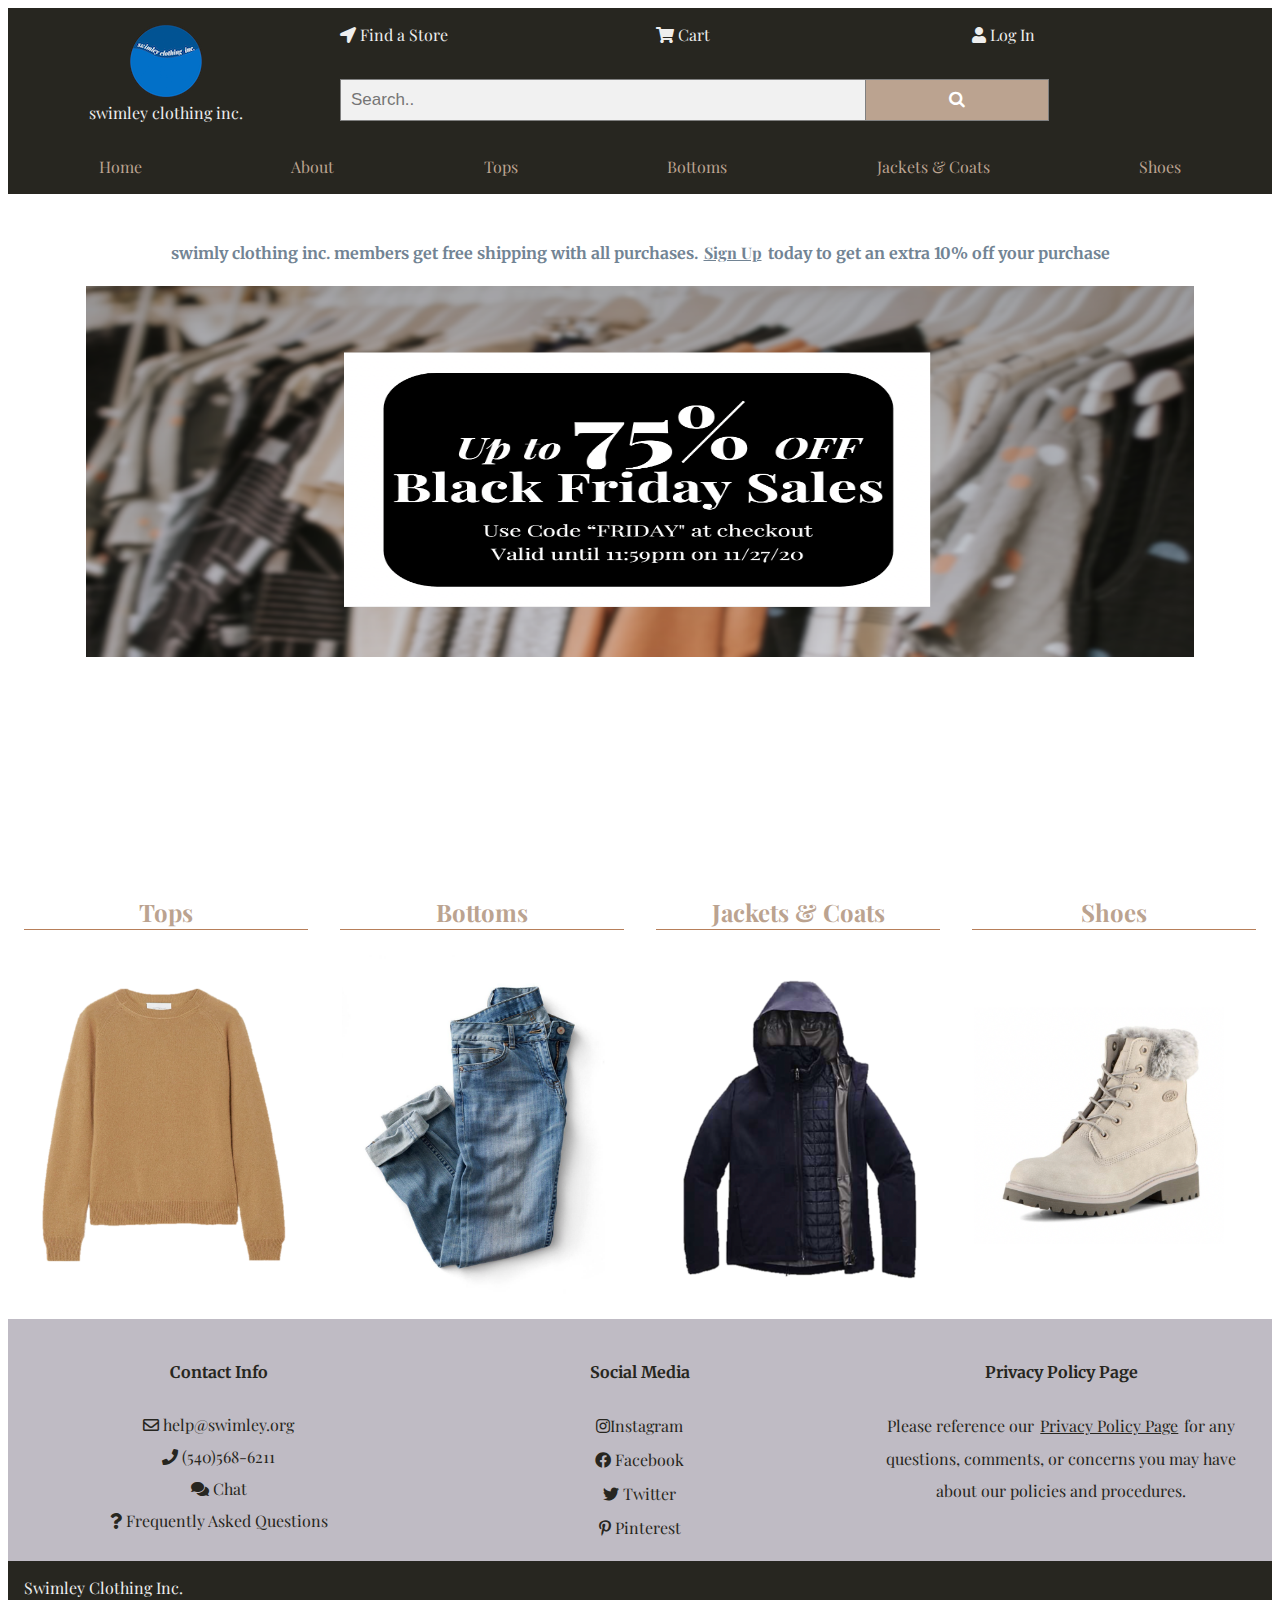
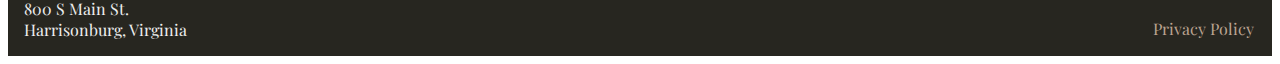
<file: index.html>
<!DOCTYPE html>
<html lang="en-US">
    <head>
        <title>Home Page</title>
        <meta charset="UTF-8">
        <meta name="viewport" content="width=device-width, initial-scale=1.0">
        <link rel="stylesheet" href="stylesheet.css">
        <link href="https://fonts.googleapis.com/css2?family=Merriweather:wght@400;700&family=Playfair+Display:wght@400;600&display=swap" rel="stylesheet">
        <link href="assets/CSS/all.css" rel="stylesheet">
        <link rel="stylesheet" href="https://cdnjs.cloudflare.com/ajax/libs/font-awesome/4.7.0/css/font-awesome.min.css">
        
        <style>
           .container > * {
                padding: 1em; 
            }
            
            .container {
                display:grid;
                grid-template-columns:repeat(12, 1fr);
                grid-auto-rows:minmax(10px, auto);
            }
            
             header {
                grid-column:1/13; 
            }
            
            .store {
                grid-column:1/13;
            }
            
            .cart  {
                grid-column:1/13; 
            }
            
            .login  {
                grid-column:1/13; 
            }
            
            .search  {
                grid-column:1/13; 
            }
            
            nav  {
                grid-column:1/13; 
            }
            
            .blank {
                grid-column: 1/13; 
                padding:.2em; 
                border:0; 
            }
            
            section  {
                grid-column:1/13; 
            }
            
            .tops  {
                grid-column:1/13; 
            }
            
            .bottoms  {
                grid-column:1/13; 
            }
            
            .coats {
                grid-column:1/13; 
            }
            
            .shoes {
                grid-column:1/13; 
            }
            
            .contact  {
                grid-column:1/13; 
            }
            
            .social  {
                grid-column:1/13;
            }
            
            .privacy  {
                grid-column:1/13;
            }

            .footer1  {
                grid-column:1/7; 
            }
            
            .footer2 {
                grid-column:7/13; 
            }
            
    @media only screen and (min-width:620px) {
        
         header {
                grid-column:1/5; ;
                grid-row:1/3;
            }
            
            .store {
                grid-column:5/9; 
                grid-row:1/2; 
            }
        
            .login  {
                grid-column:9/13; 
                grid-row:1/2; 
            }
            
            .search  {
                grid-column:5/10; 
                grid-row:2/3; 
            }
        
            .cart  {
                grid-column:10/13;
                grid-row:2/3; 
            }
            
            .tops  {
                grid-column:1/7; 
            }
            
            .bottoms  {
                grid-column:7/13; 
            }
        
            .coats {
                grid-column:1/7; 
            }
        
            .shoes {
                grid-column:7/13; 
            }
            
            .social  {
                grid-column:1/9; 
                grid-row:8/9; 
            }
            
            .privacy  {
                grid-column:1/9; 
                grid-row:9/10; 
            }
                    
            .contact  {
                grid-column:9/13;
                grid-row:8/10; 
            }
                
        }
            
     @media only screen and (min-width:900px) {
            header {
                grid-column:1/4;
                grid-row:1/3
            }
            
            .store {
                grid-column:4/7;
                grid-row:1/2
            }
            
            .cart  {
                grid-column:7/10;
                grid-row:1/2; 
            }
            
            .login  {
                grid-column:10/13; 
                grid-row:1/2
            }
            
            .search  {
                grid-column:4/13; 
                grid-row:2/3; 
            }
            
            .tops  {
                grid-column:1/4; 
            }
            
            .bottoms  {
                grid-column:4/7; 
            }
         
            .coats  {
                grid-column:7/10; 
            }
            
            .shoes  {
                grid-column:10/13; 
            }
         
            .contact  {
                grid-column:1/5; 
                grid-row:7/8; 
            }
            
            .social  {
                grid-column:5/9; 
                grid-row:7/8;
            }
            
            .privacy  {
                grid-column:9/13; 
                grid-row:7/8;
            }
        }
    </style>
    </head>
    <body>
        <div class="container"> 
            <header><a href="index.html"><img src="images/swimley-logo.png" alt="swimley clothing inc. blue circle logo"></a><br>
            swimley clothing inc. 
            </header>
            
            <div class="store"><i class="fas fa-location-arrow"></i> Find a Store</div>
            
            <div class="cart"><i class="fas fa-shopping-cart"></i> Cart</div>
            
            <div class="login"><i class="fas fa-user"></i> Log In</div>
            
            <div class="search">
            <form class="example" action="action_page.php">
            <input type="text" placeholder="Search.." name="search">
            <button type="submit"><i class="fa fa-search"></i></button></form>
            </div>
            
            <nav>
                <a href="index.html">Home</a>
                <a href="index.html">About</a>
                <a href="product1.html">Tops</a>
                <a href="index.html">Bottoms</a>
                <a href="index.html">Jackets & Coats</a>
                <a href="product2.html">Shoes</a>
            </nav>
            
            <div class="blank"></div>
            
            <section>
                <h4 style="color:#728494">swimly clothing inc. members get free shipping with all purchases. <a href="index.html" target="_blank" class="underline" style="color:#728494">Sign Up</a> today to get an extra 10% off your purchase</h4>
                <img src="images/graphic.png" alt="75% off for Black Friday with blurred clothing rack in the back" class="center" >
            </section>
            
            <div class="tops">
                <h3><a href="product1.html">Tops</a></h3>
                <a href="product1.html"><img src="images/home-tops.png" alt="Tan colored, long sleeve, plain sweater"></a>
            </div>
            
            <div class="bottoms">
                <h3><a href="index.html">Bottoms</a></h3>
                <a href="index.html"><img src="images/home-bottoms.png" alt="Pair of keans folded at the knee"></a>
            </div>
            
            <div class="coats">
                 <h3><a href="index.html">Jackets & Coats</a></h3>
                <a href="index.html"><img src="images/home-coat.png" alt="A two-layered navy winter coat with a hood"></a>
            </div>
            
            <div class="shoes">
                <h3><a href="product2.html">Shoes</a></h3>
                <a href="product2.html"><img src="images/home-shoe.png"  alt="One cream colored ankle boot with fur around the top"></a>
            </div>
            
            <div class="contact">
                <h4>Contact Info</h4>
                <i class="far fa-envelope"></i> help@swimley.org<br> 
                <i class="fas fa-phone"></i> (540)568-6211<br>
                <i class="fas fa-comments"></i> Chat<br>
                <i class="fas fa-question"></i> Frequently Asked Questions<br> 
            </div> 
            
            <div class="social">
                <h4>Social Media</h4>
                <a href="https://www.instagram.com/?hl=en" class="instagram" target="_blank" style="color: rgb(39,38,32)"><i class="fab fa-instagram"></i>Instagram</a><br>
                <a href="https://www.facebook.com/" class="facebook" target="_blank" style="color: rgb(39,38,32)"><i class="fab fa-facebook-f"></i> Facebook</a><br>
                <a href="https://twitter.com/?lang=en" class="twitter" target="_blank" style="color: rgb(39,38,32)"><i class="fab fa-twitter"></i> Twitter</a><br>
                <a href="https://www.pinterest.com/" class="pintrest" target="_blank" style="color: rgb(39,38,32)"><i class="fab fa-pinterest-p"></i> Pinterest</a><br>
            </div>
            
            <div class="privacy">
                <h4>Privacy Policy Page</h4>
                Please reference our <a href="policy.html" target="_blank" class="underline" style="color: rgb(39,38,32)">Privacy Policy Page</a> for any questions, comments, or concerns you may have about our policies and procedures.  
            </div>
            
            <div class="footer1">
                Swimley Clothing Inc.<br>
                800 S Main St.<br>
                Harrisonburg, Virginia
            </div>
            
            <div class="footer2"> 
                <a href="policy.html">Privacy Policy</a><br>
            </div>
        </div>
    </body>
</html>
</file>
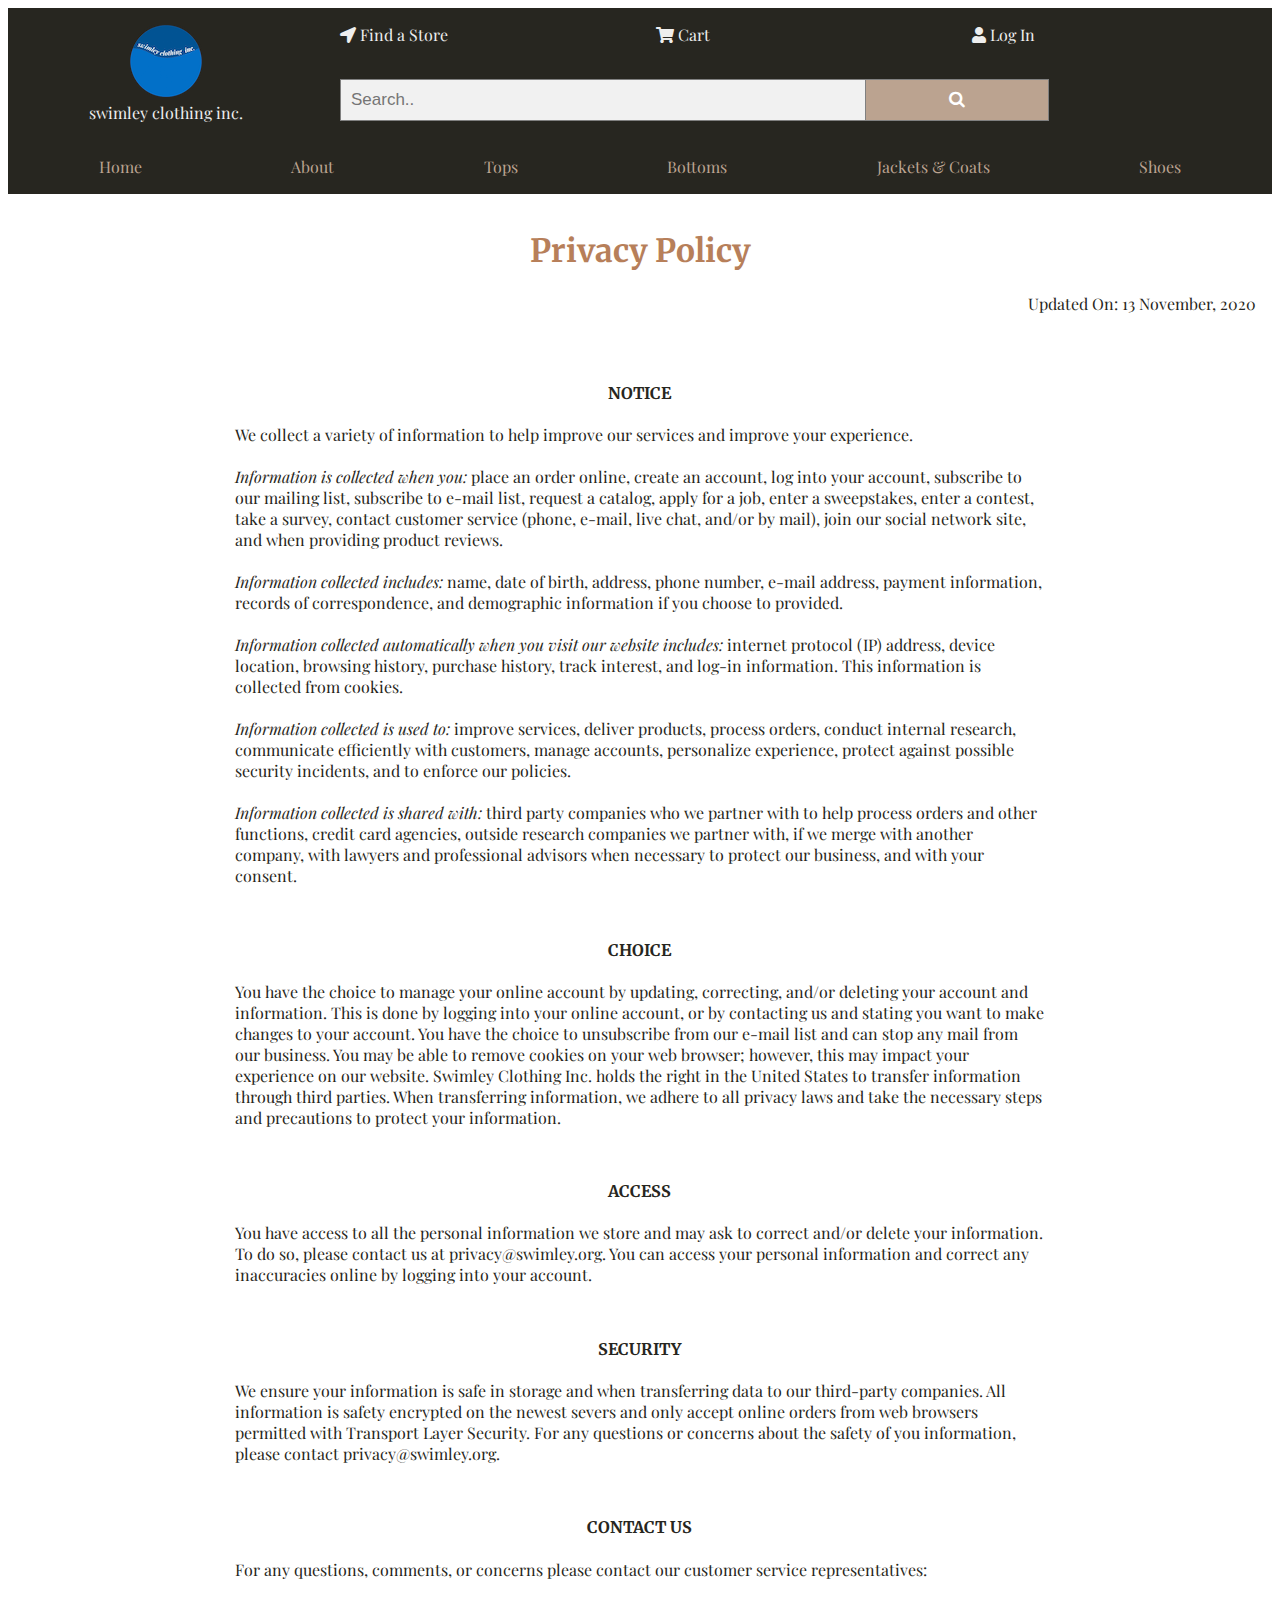
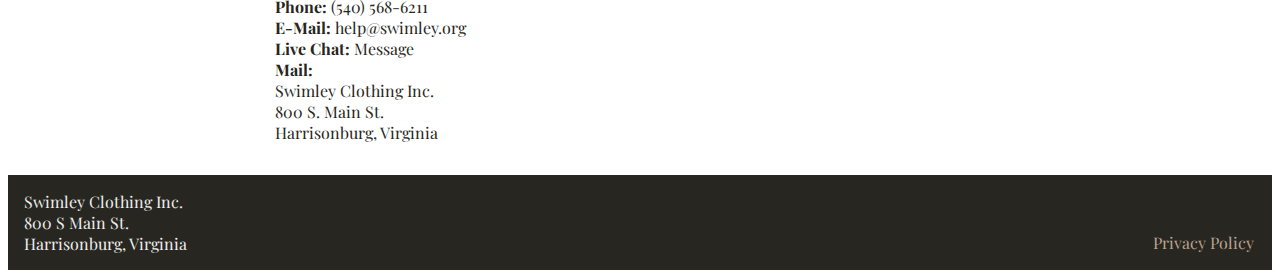
<file: policy.html>
<!DOCTYPE html>
<html lang="en-US">
     <head>
        <title>Privacy Policy</title>
        <meta charset="UTF-8">
        <meta name="viewport" content="width=device-width, initial-scale=1.0">
        <link rel="stylesheet" href="stylesheet.css">
        <link href="https://fonts.googleapis.com/css2?family=Merriweather:wght@400;700&family=Playfair+Display:wght@400;600&display=swap" rel="stylesheet">
        <link href="assets/CSS/all.css" rel="stylesheet">
        <link rel="stylesheet" href="https://cdnjs.cloudflare.com/ajax/libs/font-awesome/4.7.0/css/font-awesome.min.css">
        
        <style>
           .container > * {
                padding: 1em; 
            }
            
            .container {
                display:grid;
                grid-template-columns:repeat(12, 1fr);
                grid-auto-rows:minmax(10px, auto);
            }
            
             header {
                grid-column:1/13; 
            }
            
            .store {
                grid-column:1/13; 
            }
            
            .cart  {
                grid-column:1/13; 
            }
            
            .login  {
                grid-column:1/13; 
            }
            
            .search  {
                grid-column:1/13; 
            }
            
            nav  {
                grid-column:1/13; 
            }
            
             .title  {
                grid-column:1/13; 
            }
            
            .notice {
                grid-column:3/11; 
            }
            
            .choice {
                grid-column:3/11; 
            }
            
            .access {
                grid-column:3/11; 
            }
            
            .security {
                grid-column:3/11; 
            }
            
            .contactus {
                grid-column:3/11; 
            }
            .footer1  {
                grid-column:1/7; 
            }
            
            .footer2 {
                grid-column:7/13; 
            }
            
    @media only screen and (min-width:620px) {
        
         header {
                grid-column:1/5; ;
                grid-row:1/3;
            }
            
            .store {
                grid-column:5/9; 
                grid-row:1/2; 
            }
        
            .login  {
                grid-column:9/13; 
                grid-row:1/2; 
            }
            
            .search  {
                grid-column:5/10; 
                grid-row:2/3; 
            }
        
            .cart  {
                grid-column:10/13;
                grid-row:2/3; 
            }
        }
    @media only screen and (min-width:900px) {
            header {
                grid-column:1/4;
                grid-row:1/3
            }
            
            .store {
                grid-column:4/7;
                grid-row:1/2
            }
            
            .cart  {
                grid-column:7/10;
                grid-row:1/2; 
            }
            
            .login  {
                grid-column:10/13; 
                grid-row:1/2
            }
            
            .search  {
                grid-column:4/13; 
                grid-row:2/3; 
            }
        }
            
        </style>
    </head>
    <body>
        <div class="container"> 
            <header><a href="index.html"><img src="images/swimley-logo.png" alt="swimley clothing inc. blue circle logo"></a><br>
            swimley clothing inc. 
            </header>
            
            <div class="store"><i class="fas fa-location-arrow"></i> Find a Store</div>
            
            <div class="cart"><i class="fas fa-shopping-cart"></i> Cart</div>
            
            <div class="login"><i class="fas fa-user"></i> Log In</div>
            
            <div class="search">
                <form class="example" action="action_page.php">
                <input type="text" placeholder="Search.." name="search">
                <button type="submit"><i class="fa fa-search"></i></button></form>
            </div>
            
            <nav>
                <a href="index.html">Home</a>
                <a href="index.html">About</a>
                <a href="product1.html">Tops</a>
                <a href="index.html">Bottoms</a>
                <a href="index.html">Jackets & Coats</a>
                <a href="product2.html">Shoes</a>
            </nav>
            
            <div class="title">
                <h1>Privacy Policy</h1>
                <p>Updated On: 13 November, 2020</p>
            </div>
            
            <div class="notice">
                <h4>NOTICE</h4>
                We collect a variety of information to help improve our services and improve your experience.<br>
                <br>
                <em>Information is collected when you:</em> place an order online, create an account, log into your account, subscribe to our mailing list, subscribe to e-mail list, request a catalog, apply for a job, enter a sweepstakes, enter a contest, take a survey, contact customer service (phone, e-mail, live chat, and/or by mail), join our social network site, and when providing product reviews.<br>
                <br>
                <em>Information collected includes:</em> name, date of birth, address, phone number, e-mail address, payment information, records of correspondence, and demographic information if you choose to provided.<br>  
                <br>
                <em>Information collected automatically when you visit our website includes:</em> internet protocol (IP) address, device location, browsing history, purchase history, track interest, and log-in information.  This information is collected from cookies.<br>    
                <br>
                <em>Information collected is used to:</em> improve services, deliver products, process orders, conduct internal research, communicate efficiently with customers, manage accounts, personalize experience, protect against possible security incidents, and to enforce our policies.<br> 
                <br>
                <em>Information collected is shared with:</em> third party companies who we partner with to help process orders and other functions, credit card agencies, outside research companies we partner with, if we merge with another company, with lawyers and professional advisors when necessary to protect our business, and with your consent. 
            </div>
            
            <div class="choice">
                <h4>CHOICE</h4>
                You have the choice to manage your online account by updating, correcting, and/or deleting your account and information.  This is done by logging into your online account, or by contacting us and stating you want to make changes to your account.  You have the choice to unsubscribe from our e-mail list and can stop any mail from our business.  You may be able to remove cookies on your web browser; however, this may impact your experience on our website. 

                Swimley Clothing Inc. holds the right in the United States to transfer information through third parties.  When transferring information, we adhere to all privacy laws and take the necessary steps and precautions to protect your information.  
            </div>
            
            <div class="access">
                <h4>ACCESS</h4>
                You have access to all the personal information we store and may ask to correct and/or delete your information.  To do so, please contact us at privacy@swimley.org.  You can access your personal information and correct any inaccuracies online by logging into your account.   
            </div>
            
            <div class="security">
                <h4>SECURITY</h4>
                We ensure your information is safe in storage and when transferring data to our third-party companies.  All information is safety encrypted on the newest severs and only accept online orders from web browsers permitted with Transport Layer Security.  For any questions or concerns about the safety of you information, please contact privacy@swimley.org.   
            </div>
            
            <div class="contactus">
                <h4>CONTACT US</h4>
                For any questions, comments, or concerns please contact our customer service representatives:
                <ul style="list-style-type:none;">
                    <li><b>Phone:</b> (540) 568-6211</li>
                    <li><b>E-Mail:</b> help@swimley.org</li>
                    <li><b>Live Chat:</b> Message</li> 
                    <li><b>Mail:</b><br>
                        Swimley Clothing Inc.<br>
	                   800 S. Main St.<br> 
                        Harrisonburg, Virginia</li>
                </ul>
            </div>
            
            <div class="footer1">
                Swimley Clothing Inc.<br>
                800 S Main St.<br>
                Harrisonburg, Virginia<br>
            </div>
            
            <div class="footer2"> 
                <a href="policy.html">Privacy Policy</a><br>
            </div>
        </div>
    </body>
</html>
</file>
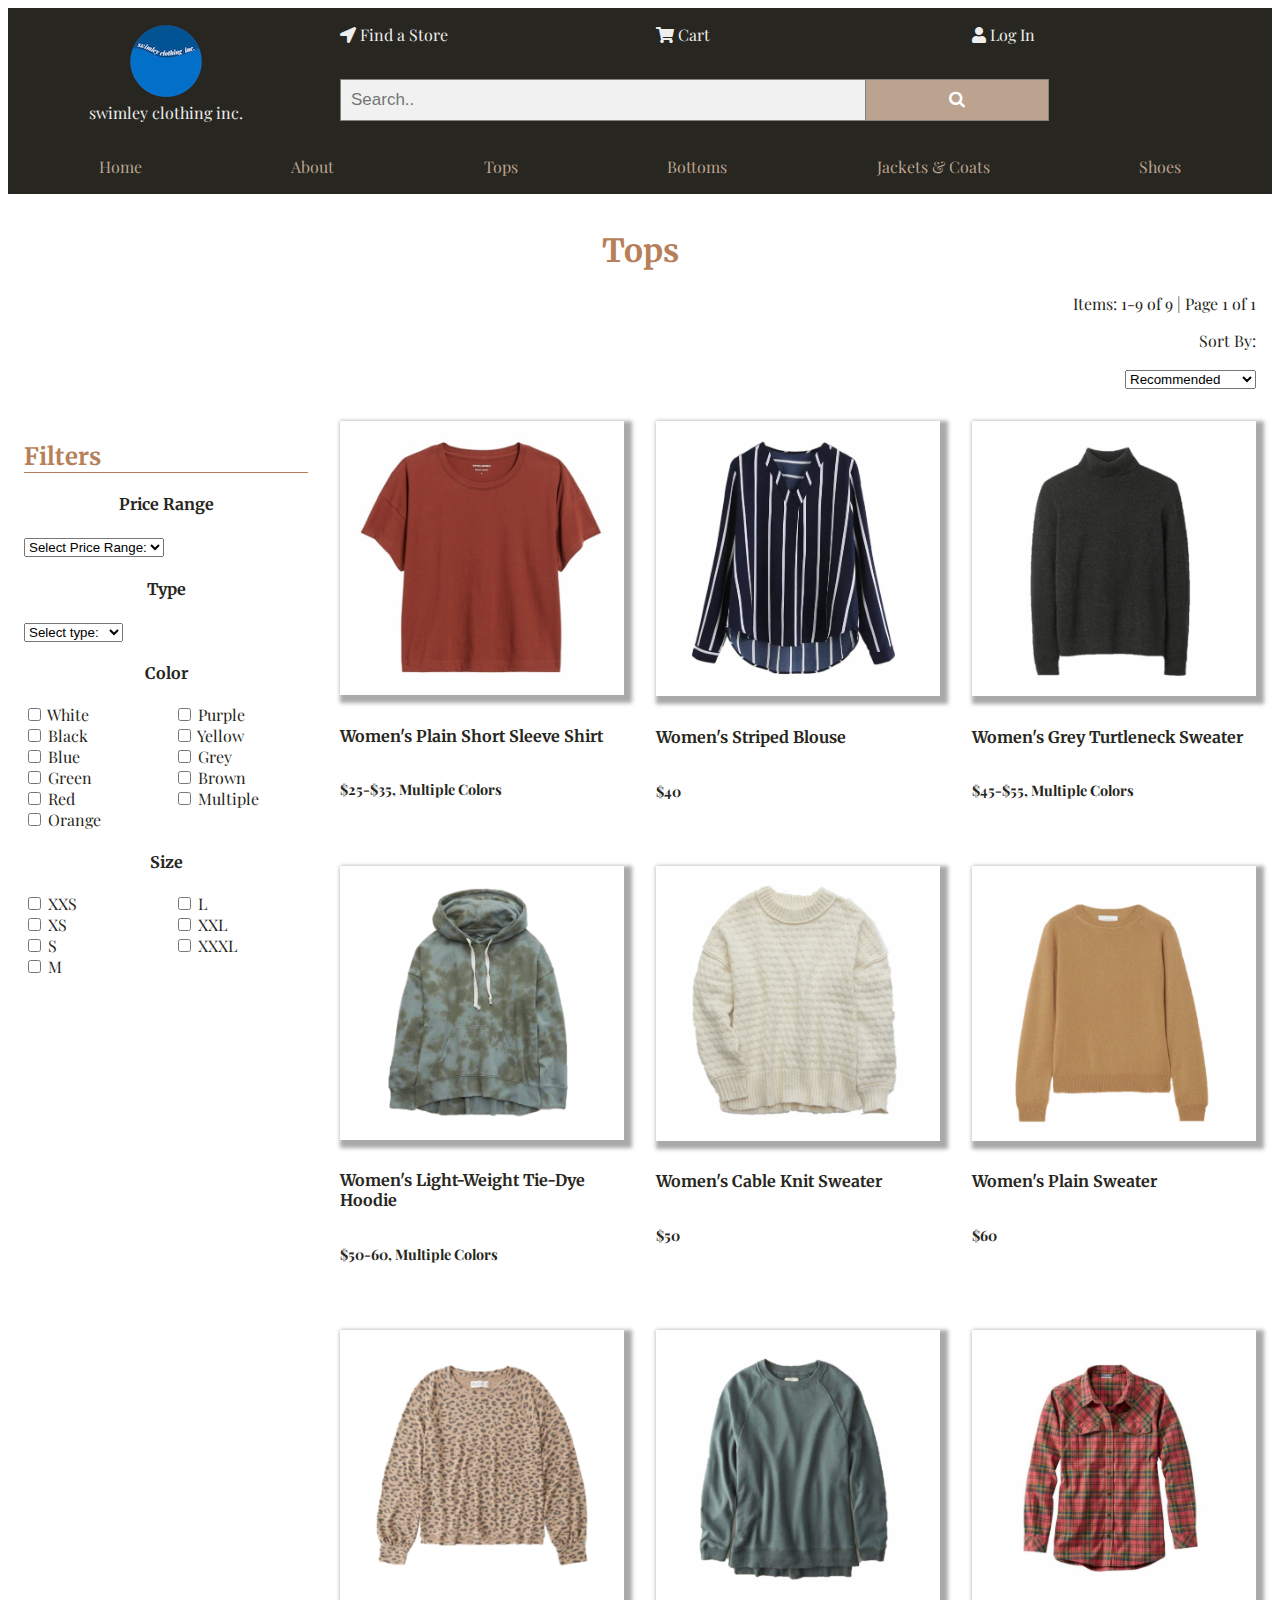
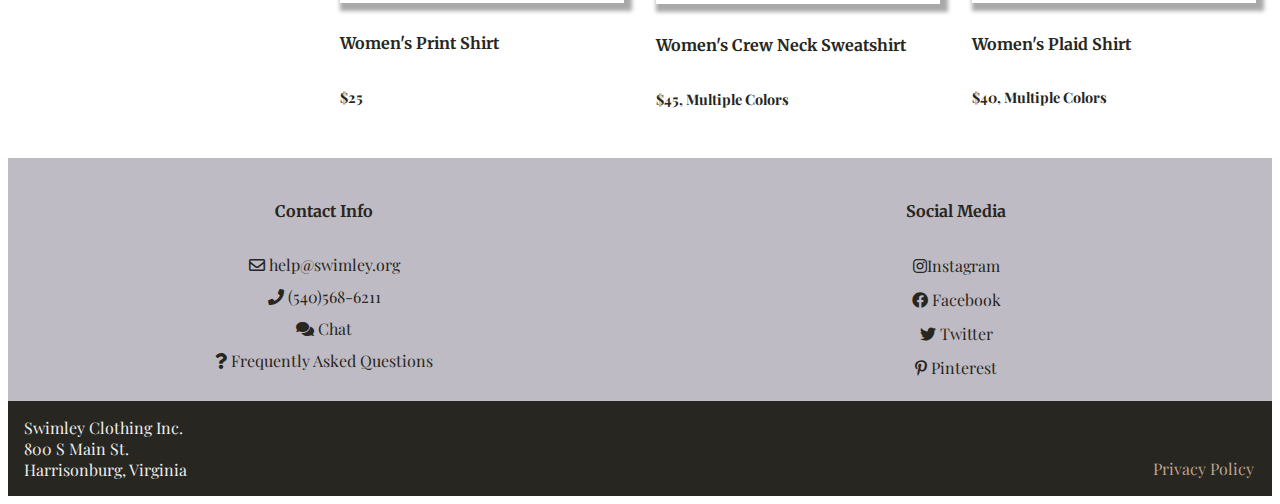
<file: product1.html>
<!DOCTYPE html>
<html lang="en-US">
    <head>
        <title>Tops</title>
        <meta charset="UTF-8">
        <meta name="viewport" content="width=device-width, initial-scale=1.0">
        <link rel="stylesheet" href="stylesheet.css">
        <link href="https://fonts.googleapis.com/css2?family=Merriweather:wght@400;700&family=Playfair+Display:wght@400;600&display=swap" rel="stylesheet">
        <link href="assets/CSS/all.css" rel="stylesheet">
        <link rel="stylesheet" href="https://cdnjs.cloudflare.com/ajax/libs/font-awesome/4.7.0/css/font-awesome.min.css">
        
        <style>
           .container > * {
                padding: 1em; 
            } 
            
            .container {
                display:grid;
                grid-template-columns:repeat(12, 1fr);
                grid-auto-rows:minmax(10px, auto);
            }
            
             header {
                grid-column:1/13; 
            }
            
            .store {
                grid-column:1/13; 
            }
            
            .cart  {
                grid-column:1/13; 
            }
            
            .login  {
                grid-column:1/13; 
            }
            
            .search  {
                grid-column:1/13; 
            }
            
            nav  {
                grid-column:1/13; 
            }
            
            .title  {
                grid-column:1/13; 
            }
                        
            aside  {
                grid-column:1/13; 
            }
            
            .product1  {
                grid-column:1/13; 
            }
                        
            .product2  {
                grid-column:1/13; 
            }
                        
            .product3  {
                grid-column:1/13; 
            }
                  
            .product4  {
                grid-column:1/13; 
            }
                       
            .product5  {
                grid-column:1/13; 
            }
                        
            .product6  {
                grid-column:1/13; 
            }
            
            .product7  {
                grid-column:1/13; 
            }
            
            .product8  {
                grid-column:1/13; 
            }
            
            .product9  {
                grid-column:1/13; 
            }
            
            .contact  {
                grid-column:1/13; 
            }
            
            .social  {
                grid-column:1/13; 
            }

            .footer1  {
                grid-column:1/7; 
            }
            
            .footer2 {
                grid-column:7/13; 
            }
            
    @media only screen and (min-width:620px) {
        
         header {
                grid-column:1/5;
                grid-row:1/3;
            }
            
            .store {
                grid-column:5/9; 
                grid-row:1/2; 
            }
        
            .login  {
                grid-column:9/13; 
                grid-row:1/2; 
            }
            
            .search  {
                grid-column:5/10; 
                grid-row:2/3; 
            }
        
            .cart  {
                grid-column:10/13;
                grid-row:2/3; 
            }
            
            aside  {
                grid-column:1/3; 
                grid-row:5/8; 
            }
            
            .product1  {
                grid-column:3/8;
                grid-row:5/6; 
            }
                        
            .product2  {
                grid-column:8/13;
                grid-row:5/6; 
            }
                        
            .product3  {
                grid-column:3/8;
                grid-row:6/7; 
            }
                  
            .product4  {
                grid-column:8/13;
                grid-row:6/7; 
            }
                       
            .product5  {
                grid-column:3/8;
                grid-row:7/8; 
            }
                        
            .product6  {
                grid-column:8/13; 
                grid-row:7/8; 
            }
        
            .product7  {
                grid-column:3/8; 
                grid-row:8/9; 
            }
        
            .product8  {
                grid-column:8/13; 
                grid-row:8/9; 
            }
        
            .product9 {
                grid-column:3/8; 
                grid-row:9/10; 
            }
        
            .contact  {
                grid-column:1/7; 
            }
            
            .social  {
                grid-column:7/13; 
            }       
        }
            
     @media only screen and (min-width:900px) {
            header {
                grid-column:1/4;
                grid-row:1/3;
            }
            
            .store {
                grid-column:4/7; 
                grid-row:1/3; 
            }
        
            .login  {
                grid-column:10/13; 
                grid-row:1/2; 
            }
                
            .cart  {
                grid-column:7/10;
                grid-row:1/2; 
            }
            
            .search  {
                grid-column:4/13; 
                grid-row:2/3; 
            }
            
            aside  {
                grid-column:1/4; 
                grid-row:5/7; 
            }
            
            .product1  {
                grid-column:4/7;
                grid-row:5/6; 
            }
                        
            .product2  {
                grid-column:7/10;
                grid-row:5/6; 
            }
                        
            .product3  {
                grid-column:10/13;
                grid-row:5/6; 
            }
                  
            .product4  {
                grid-column:4/7;
                grid-row:6/7; 
            }
                       
            .product5  {
                grid-column:7/10;
                grid-row:6/7; 
            }
                        
            .product6  {
                grid-column:10/13; 
                grid-row:6/7; 
            }
         
            .product7  {
                grid-column:4/7; 
                grid-row:7/8; 
            }
         
            .product8  {
                grid-column:7/10; 
                grid-row:7/8; 
            }
         
            .product9  {
                grid-column:10/13; 
                grid-row:7/8; 
            }
            
            .contact  {
                grid-column:1/7; 
            }
            
            .social  {
                grid-column:7/13; 
            } 
        }
        </style>
    </head>
    <body>
        <div class="container"> 
             <header><a href="index.html"><img src="images/swimley-logo.png" alt="swimley clothing inc. blue circle logo"></a><br>
            swimley clothing inc. 
            </header>
            
            <div class="store"><i class="fas fa-location-arrow"></i> Find a Store</div>
            
            <div class="cart"><i class="fas fa-shopping-cart"></i> Cart</div>
            
            <div class="login"><i class="fas fa-user"></i> Log In</div>
            
            <div class="search">
                <form class="example" action="action_page.php">
                <input type="text" placeholder="Search.." name="search">
                <button type="submit"><i class="fa fa-search"></i></button></form>
            </div>
            
            <nav>
                <a href="index.html">Home</a>
                <a href="index.html">About</a>
                <a href="product1.html">Tops</a>
                <a href="index.html">Bottoms</a>
                <a href="index.html">Jackets & Coats</a>
                <a href="product2.html">Shoes</a>
            </nav>
            
            <div class="title">
                <h1>Tops</h1>
                <p>Items: 1-9 of 9 | Page 1 of 1</p>
                <p>Sort By:</p> 
                <div class="custom-select1">
                      <select>
                        <option value="0">Recommended</option>
                        <option value="1">Price: Low to High</option>
                        <option value="2">Price: High to Low</option>
                        <option value="3">Newest</option>
                        <option value="4">Oldest</option>
                        <option value="5">Bestselling</option>
                      </select>
                </div>
            </div>
            
            <aside>
                <h2>Filters</h2>
                <h4>Price Range</h4>
                    <div class="custom-select" style="width:200px;">
                      <select>
                        <option value="0">Select Price Range:</option>
                        <option value="1">$0-$25</option>
                        <option value="2">$0-$50</option>
                        <option value="3">$0-$75</option>
                        <option value="4">$0-$100</option>
                        <option value="5">$100+</option>
                      </select>
                    </div>
                
                <h4>Type</h4>
                    <div class="custom-select" style="width:200px;">
                      <select>
                        <option value="0">Select type:</option>
                        <option value="1">Short Sleeve</option>
                        <option value="2">Long Sleeve</option>
                        <option value="3">Blouse</option>
                        <option value="4">Sweater</option>
                        <option value="5">Sweatshirt</option>
                        <option value="6">Tank Top</option>
                        <option value="7">Sleeveless</option>
                      </select>
                    </div>
                
                <h4>Color</h4>
                <div class="checkbox">
                    <div>
                        <input type="checkbox" id="white" name="white">
                        <label for="white">White</label>
                    </div>
                
                    <div>
                        <input type="checkbox" id="black" name="black">
                        <label for="black">Black</label>
                    </div>
                
                    <div>
                        <input type="checkbox" id="blue" name="blue">
                        <label for="blue">Blue</label>
                    </div>
                
                    <div>
                        <input type="checkbox" id="green" name="green">
                        <label for="green">Green</label>
                    </div>
                        
                    <div>
                        <input type="checkbox" id="red" name="red">
                        <label for="red">Red</label>
                    </div>
                
                    <div>
                        <input type="checkbox" id="orange" name="orange">
                        <label for="orange">Orange</label>
                    </div>
                
                    <div>
                        <input type="checkbox" id="purple" name="purple">
                        <label for="purple">Purple</label>
                    </div>
                    
                    <div>
                        <input type="checkbox" id="yellow" name="yellow">
                        <label for="yellow">Yellow</label>
                    </div>
                
                    <div>
                        <input type="checkbox" id="grey" name="grey">
                        <label for="grey">Grey</label>
                    </div>
                
                    <div>
                        <input type="checkbox" id="brown" name="brown">
                        <label for="brown">Brown</label>
                    </div>
                
                    <div>
                        <input type="checkbox" id="multiple" name="multiple">
                        <label for="multiple">Multiple</label>
                    </div>
                    </div>
                
                <h4>Size</h4>
                <div class="checkbox">
                    <div>
                        <input type="checkbox" id="XXS" name="XXS">
                        <label for="XXS">XXS</label>
                    </div>
                
                    <div>
                        <input type="checkbox" id="XS" name="XS">
                        <label for="XS">XS</label>
                    </div>
                
                    <div>
                        <input type="checkbox" id="S" name="S">
                        <label for="S">S</label>
                    </div>
                
                    <div>
                        <input type="checkbox" id="M" name="M">
                        <label for="M">M</label>
                    </div>
                        
                    <div>
                        <input type="checkbox" id="L" name="L">
                        <label for="L">L</label>
                    </div>
                
                    <div>
                        <input type="checkbox" id="XXL" name="XXL">
                        <label for="XXL">XXL</label>
                    </div>
                
                    <div>
                        <input type="checkbox" id="XXXL" name="XXXL">
                        <label for="XXXL">XXXL</label>
                    </div>
                </div>
            </aside>
            
            <div class="product1">
                <img src="images/top-one.png" alt="Maroon Short Sleeve Shirt" class="box-shadow">
                <h5>Women's Plain Short Sleeve Shirt</h5>
                <h6>$25-$35, Multiple Colors</h6>
            </div>
            
            <div class="product2">
                <img src="images/top-two.png" alt="Blue and White vertical striped long sleeve blouse" class="box-shadow">
                <h5>Women's Striped Blouse</h5>
                <h6>$40</h6>
            </div>
            
            <div class="product3">
                <img src="images/top-three.png" alt="Grey, long-sleeve, turtle-neck sweater" class="box-shadow">
                <h5>Women's Grey Turtleneck Sweater</h5>
                <h6>$45-$55, Multiple Colors</h6>
            </div>
            
            <div class="product4">
                <img src="images/top-four.png" alt="Tie-Dye Hoodie" class="box-shadow">
                <h5>Women's Light-Weight Tie-Dye Hoodie</h5>
                <h6>$50-60, Multiple Colors</h6>
            </div>
            
            <div class="product5">
                <img src="images/top-five.png" alt="White Cable-knit sweater" class="box-shadow">
                <h5>Women's Cable Knit Sweater</h5>
                <h6>$50</h6>
            </div>
            
            <div class="product6"> 
                <img src="images/top-six.png" alt="Tan long sleeve sweater" class="box-shadow">
                <h5>Women's Plain Sweater</h5>
                <h6>$60</h6>
            </div>
            
            <div class="product7"> 
                <img src="images/top-seven.png" alt="Long sleeve animal print black and tan shirt with ruffled cuffs" class="box-shadow">
                <h5>Women's Print Shirt</h5>
                <h6>$25</h6>
            </div>
            
             <div class="product8"> 
                <img src="images/top-eight.png" alt="Dark green crew sweatshirt" class="box-shadow">
                <h5>Women's Crew Neck Sweatshirt</h5>
                <h6>$45, Multiple Colors</h6>
            </div>
            
            <div class="product9"> 
                <img src="images/top-nine.png" alt="Red, green, and blue plaid button down shirt" class="box-shadow">
                <h5>Women's Plaid Shirt</h5>
                <h6>$40, Multiple Colors</h6>
            </div>
            
           <div class="contact">
                <h4>Contact Info</h4>
                <i class="far fa-envelope"></i> help@swimley.org<br> 
                <i class="fas fa-phone"></i> (540)568-6211<br>
                <i class="fas fa-comments"></i> Chat<br>
                <i class="fas fa-question"></i> Frequently Asked Questions<br> 
            </div> 
            
           <div class="social">
                <h4>Social Media</h4>
                <a href="https://www.instagram.com/?hl=en" class="instagram" target="_blank" style="color: rgb(39,38,32)"><i class="fab fa-instagram"></i>Instagram</a><br>
                <a href="https://www.facebook.com/" class="facebook" target="_blank" style="color: rgb(39,38,32)"><i class="fab fa-facebook-f"></i> Facebook</a><br>
                <a href="https://twitter.com/?lang=en" class="twitter" target="_blank" style="color: rgb(39,38,32)"><i class="fab fa-twitter"></i> Twitter</a><br>
                <a href="https://www.pinterest.com/" class="pintrest" target="_blank" style="color: rgb(39,38,32)"><i class="fab fa-pinterest-p"></i> Pinterest</a><br>
            </div>
            
            <div class="footer1">
                Swimley Clothing Inc.<br>
                800 S Main St.<br>
                Harrisonburg, Virginia<br>
            </div>
            
           <div class="footer2"> 
                <a href="policy.html">Privacy Policy</a><br>
            </div>
        </div>
    </body>
</html>
</file>
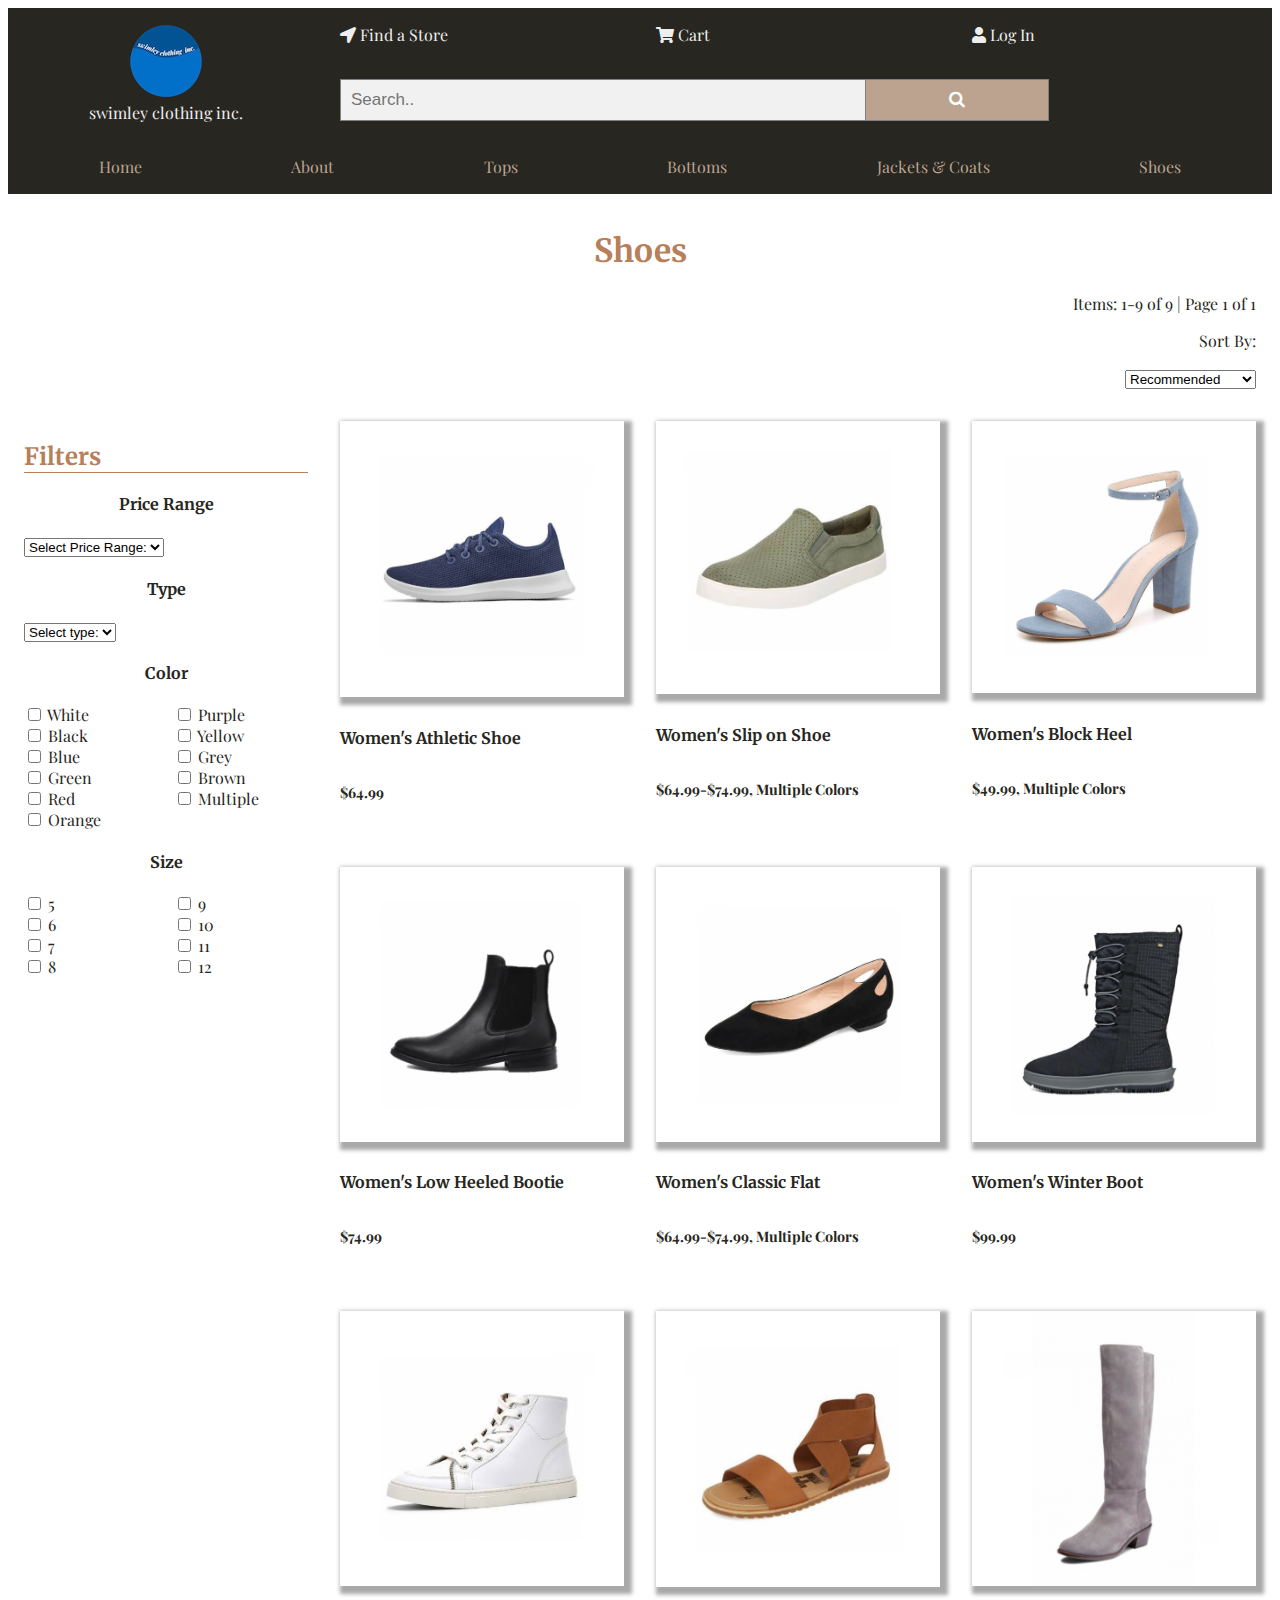
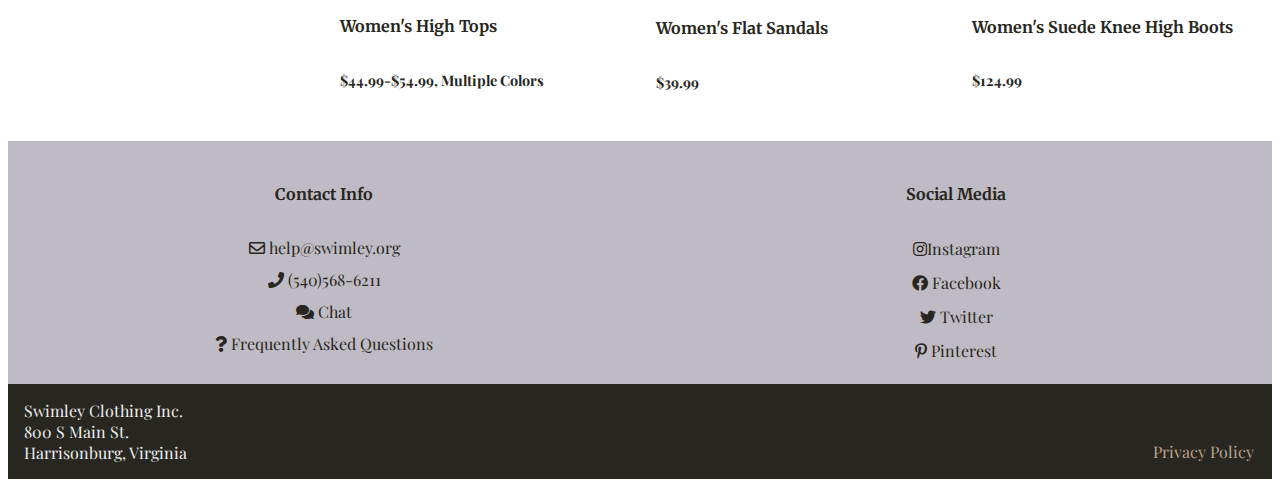
<file: product2.html>
<!DOCTYPE html>
<html lang="en-US">
    <head>
        <title>Shoes</title>
        <meta charset="UTF-8">
        <meta name="viewport" content="width=device-width, initial-scale=1.0">
        <link rel="stylesheet" href="stylesheet.css">
        <link href="https://fonts.googleapis.com/css2?family=Merriweather:wght@400;700&family=Playfair+Display:wght@400;600&display=swap" rel="stylesheet">
        <link href="assets/CSS/all.css" rel="stylesheet">
        <link rel="stylesheet" href="https://cdnjs.cloudflare.com/ajax/libs/font-awesome/4.7.0/css/font-awesome.min.css">
        
        <style>
           .container > * {
                padding: 1em; 
            }
            
            .container {
                display:grid;
                grid-template-columns:repeat(12, 1fr);
                grid-auto-rows:minmax(10px, auto);
            }
            
             header {
                grid-column:1/13; 
            }
            
            .store {
                grid-column:1/13; 
            }
            
            .cart  {
                grid-column:1/13; 
            }
            
            .login  {
                grid-column:1/13; 
            }
            
            .search  {
                grid-column:1/13; 
            }
            
            nav  {
                grid-column:1/13; 
            }
            
            .title  {
                grid-column:1/13; 
            }
                        
            aside  {
                grid-column:1/13; 
            }
            
            .product1  {
                grid-column:1/13; 
            }
                        
            .product2  {
                grid-column:1/13; 
            }
                        
            .product3  {
                grid-column:1/13; 
            }
                  
            .product4  {
                grid-column:1/13; 
            }
                       
            .product5  {
                grid-column:1/13; 
            }
                        
            .product6  {
                grid-column:1/13; 
            }
            
            .product7  {
                grid-column:1/13; 
            }
            
            .product8  {
                grid-column:1/13; 
            }
            
            .product9  {
                grid-column:1/13; 
            }
            
            .contact  {
                grid-column:1/13; 
            }
            
            .social  {
                grid-column:1/13; 
            }

            .footer1  {
                grid-column:1/7; 
            }
            
            .footer2 {
                grid-column:7/13; 
            }
            
    @media only screen and (min-width:620px) {
        
         header {
                grid-column:1/5;
                grid-row:1/3;
            }
            
            .store {
                grid-column:5/9; 
                grid-row:1/2; 
            }
        
            .login  {
                grid-column:9/13; 
                grid-row:1/2; 
            }
            
            .search  {
                grid-column:5/10; 
                grid-row:2/3; 
            }
        
            .cart  {
                grid-column:10/13;
                grid-row:2/3; 
            }

            aside  {
                grid-column:1/3; 
                grid-row:5/8; 
            }
            
            .product1  {
                grid-column:3/8;
                grid-row:5/6; 
            }
                        
            .product2  {
                grid-column:8/13;
                grid-row:5/6; 
            }
                        
            .product3  {
                grid-column:3/8;
                grid-row:6/7; 
            }
                  
            .product4  {
                grid-column:8/13;
                grid-row:6/7; 
            }
                       
            .product5  {
                grid-column:3/8;
                grid-row:7/8; 
            }
                        
            .product6  {
                grid-column:8/13; 
                grid-row:7/8; 
            }
        
            .product7  {
                grid-column:3/8; 
                grid-row:8/9; 
            }
        
            .product8  {
                grid-column:8/13; 
                grid-row:8/9; 
            }
        
            .product9 {
                grid-column:3/8; 
                grid-row:9/10; 
            }
            
            .contact  {
                grid-column:1/7; 
            }
            
            .social  {
                grid-column:7/13; 
            }       
        }
            
     @media only screen and (min-width:900px) {
            header {
                grid-column:1/4;
                grid-row:1/3;
            }
            
            .store {
                grid-column:4/7; 
                grid-row:1/3; 
            }
        
            .login  {
                grid-column:10/13; 
                grid-row:1/2; 
            }
                
            .cart  {
                grid-column:7/10;
                grid-row:1/2; 
            }
            
            .search  {
                grid-column:4/13; 
                grid-row:2/3; 
            }

            aside  {
                grid-column:1/4; 
                grid-row:5/7; 
            }
            
            .product1  {
                grid-column:4/7;
                grid-row:5/6; 
            }
                        
            .product2  {
                grid-column:7/10;
                grid-row:5/6; 
            }
                        
            .product3  {
                grid-column:10/13;
                grid-row:5/6; 
            }
                  
            .product4  {
                grid-column:4/7;
                grid-row:6/7; 
            }
                       
            .product5  {
                grid-column:7/10;
                grid-row:6/7; 
            }
                        
            .product6  {
                grid-column:10/13; 
                grid-row:6/7; 
            }
         
            .product7  {
                grid-column:4/7; 
                grid-row:7/8; 
            }
         
            .product8  {
                grid-column:7/10; 
                grid-row:7/8; 
            }
         
            .product9  {
                grid-column:10/13; 
                grid-row:7/8; 
            }
            
            .contact  {
                grid-column:1/7; 
            }
            
            .social  {
                grid-column:7/13; 
            } 
        }
        </style>
    </head>
    <body>
        <div class="container"> 
            <header><a href="index.html"><img src="images/swimley-logo.png" alt="swimley clothing inc. blue circle logo"></a><br>
            swimley clothing inc. 
            </header>
            
            <div class="store"><i class="fas fa-location-arrow"></i> Find a Store</div>
            
            <div class="cart"><i class="fas fa-shopping-cart"></i> Cart</div>
            
            <div class="login"><i class="fas fa-user"></i> Log In</div>
            
            <div class="search">
                <form class="example" action="action_page.php">
                <input type="text" placeholder="Search.." name="search">
                <button type="submit"><i class="fa fa-search"></i></button></form>
            </div>
            
            <nav>
                <a href="index.html">Home</a>
                <a href="index.html">About</a>
                <a href="product1.html">Tops</a>
                <a href="index.html">Bottoms</a>
                <a href="index.html">Jackets & Coats</a>
                <a href="product2.html">Shoes</a>
            </nav>
            
            <div class="title">
                <h1>Shoes</h1>
                <p>Items: 1-9 of 9 | Page 1 of 1</p>
                <p>Sort By:</p> 
                <div class="custom-select1">
                      <select>
                        <option value="0">Recommended</option>
                        <option value="1">Price: Low to High</option>
                        <option value="2">Price: High to Low</option>
                        <option value="3">Newest</option>
                        <option value="4">Oldest</option>
                        <option value="5">Bestselling</option>
                      </select>
                </div>
            </div>
            
            <aside>
                <h2>Filters</h2>
                <h4>Price Range</h4>
                    <div class="custom-select" style="width:200px;">
                      <select>
                        <option value="0">Select Price Range:</option>
                        <option value="1">$0-$25</option>
                        <option value="2">$0-$50</option>
                        <option value="3">$0-$75</option>
                        <option value="4">$0-$100</option>
                        <option value="5">$100+</option>
                      </select>
                    </div>
                
                <h4>Type</h4>
                    <div class="custom-select" style="width:200px;">
                      <select>
                        <option value="0">Select type:</option>
                        <option value="1">Athletic</option>
                        <option value="2">Boots</option>
                        <option value="3">Sandals</option>
                        <option value="4">Heels</option>
                        <option value="5">Flats</option>
                        <option value="6">Clogs</option>
                        <option value="7">Loafers</option>
                      </select>
                    </div>
                
                <h4>Color</h4>
                <div class="checkbox">
                    <div>
                        <input type="checkbox" id="white" name="white">
                        <label for="white">White</label>
                    </div>
                
                    <div>
                        <input type="checkbox" id="black" name="black">
                        <label for="black">Black</label>
                    </div>
                
                    <div>
                        <input type="checkbox" id="blue" name="blue">
                        <label for="blue">Blue</label>
                    </div>
                
                    <div>
                        <input type="checkbox" id="green" name="green">
                        <label for="green">Green</label>
                    </div>
                        
                    <div>
                        <input type="checkbox" id="red" name="red">
                        <label for="red">Red</label>
                    </div>
                
                    <div>
                        <input type="checkbox" id="orange" name="orange">
                        <label for="orange">Orange</label>
                    </div>
                
                    <div>
                        <input type="checkbox" id="purple" name="purple">
                        <label for="purple">Purple</label>
                    </div>
                    
                    <div>
                        <input type="checkbox" id="yellow" name="yellow">
                        <label for="yellow">Yellow</label>
                    </div>
                
                    <div>
                        <input type="checkbox" id="grey" name="grey">
                        <label for="grey">Grey</label>
                    </div>
                
                    <div>
                        <input type="checkbox" id="brown" name="brown">
                        <label for="brown">Brown</label>
                    </div>
                
                    <div>
                        <input type="checkbox" id="multiple" name="multiple">
                        <label for="multiple">Multiple</label>
                    </div>
                    </div>
                
                <h4>Size</h4>
                <div class="checkbox">
                    <div>
                        <input type="checkbox" id="5" name="5">
                        <label for="5">5</label>
                    </div>
                
                    <div>
                        <input type="checkbox" id="6" name="6">
                        <label for="6">6</label>
                    </div>
                
                    <div>
                        <input type="checkbox" id="7" name="7">
                        <label for="7">7</label>
                    </div>
                
                    <div>
                        <input type="checkbox" id="8" name="8">
                        <label for="8">8</label>
                    </div>
                        
                    <div>
                        <input type="checkbox" id="9" name="9">
                        <label for="9">9</label>
                    </div>
                
                    <div>
                        <input type="checkbox" id="10" name="10">
                        <label for="10">10</label>
                    </div>
                
                    <div>
                        <input type="checkbox" id="11" name="11">
                        <label for="11">11</label>
                    </div>
                    
                    
                    <div>
                        <input type="checkbox" id="12" name="12">
                        <label for="12">12</label>
                    </div>
                </div>
            </aside>
            
            <div class="product1">
                <img src="images/shoe-one.png" alt="Navy blue tennis shoe with white bottom" class="box-shadow">
                <h5>Women's Athletic Shoe</h5>
                <h6>$64.99</h6>
            </div>
            
            <div class="product2">
                <img src="images/shoe-two.png" alt="Army Green Slip on show with white bottom" class="box-shadow">
                <h5>Women's Slip on Shoe</h5>
                <h6>$64.99-$74.99, Multiple Colors</h6>
            </div>
            
            <div class="product3">
                <img src="images/shoe-three.png" alt="Baby blye block heel with ankle strap" class="box-shadow">
                <h5>Women's Block Heel</h5>
                <h6>$49.99, Multiple Colors</h6>
            </div>
            
            <div class="product4">
                <img src="images/shoe-four.png" alt="Black Bootie with low heel" class="box-shadow">
                <h5>Women's Low Heeled Bootie</h5>
                <h6>$74.99</h6>
            </div>
            
            <div class="product5">
                <img src="images/shoe-five.png" alt="Black flat" class="box-shadow">
                <h5>Women's Classic Flat</h5>
                <h6>$64.99-$74.99, Multiple Colors</h6>
            </div>
            
            <div class="product6">
                <img src="images/shoe-six.png" alt="Black winter boot with laces" class="box-shadow">
                <h5>Women's Winter Boot</h5>
                <h6>$99.99</h6>
            </div>
            
            <div class="product7">
                <img src="images/shoe-seven.png" alt="White high top sneakers" class="box-shadow">
                <h5>Women's High Tops</h5>
                <h6>$44.99-$54.99, Multiple Colors</h6>
            </div>
            
            <div class="product8">
                <img src="images/shoe-eight.png" alt="Brown criss-cross sandles" class="box-shadow">
                <h5>Women's Flat Sandals</h5>
                <h6>$39.99</h6>
            </div>
            
            <div class="product9">
                <img src="images/shoe-nine.png" alt="Knee high, grey, suede boots" class="box-shadow">
                <h5>Women's Suede Knee High Boots</h5>
                <h6>$124.99</h6>
            </div>
            
            <div class="contact">
                <h4>Contact Info</h4>
                <i class="far fa-envelope"></i> help@swimley.org<br> 
                <i class="fas fa-phone"></i> (540)568-6211<br>
                <i class="fas fa-comments"></i> Chat<br>
                <i class="fas fa-question"></i> Frequently Asked Questions<br> 
            </div> 
            
             <div class="social">
                <h4>Social Media</h4>
                <a href="https://www.instagram.com/?hl=en" class="instagram" target="_blank" style="color: rgb(39,38,32)"><i class="fab fa-instagram"></i>Instagram</a><br>
                <a href="https://www.facebook.com/" class="facebook" target="_blank" style="color: rgb(39,38,32)"><i class="fab fa-facebook-f"></i> Facebook</a><br>
                <a href="https://twitter.com/?lang=en" class="twitter" target="_blank" style="color: rgb(39,38,32)"><i class="fab fa-twitter"></i> Twitter</a><br>
                <a href="https://www.pinterest.com/" class="pintrest" target="_blank" style="color: rgb(39,38,32)"><i class="fab fa-pinterest-p"></i> Pinterest</a><br>
            </div>
            
            <div class="footer1">
                Swimley Clothing Inc.<br>
                800 S Main St.<br>
                Harrisonburg, Virginia<br>
            </div>
            
            <div class="footer2"> 
                <a href="policy.html">Privacy Policy</a><br>
            </div>
        </div>
    </body>
</html>
</file>
<file: stylesheet.css>
.container {
    font-family: 'Playfair Display', serif; 
    color:#272620; 
}

img {
    max-width:100%;
    height:auto; 
}

.box-shadow {
    box-shadow: 4px 4px 4px 4px #A9A9A9; 
}

h1 {
    text-align:center; 
    font-family: 'Merriweather', serif;
    color:#b77f5a;    
}

h2 {
    text-align:left; 
    font-family: 'Merriweather', serif;
    color:#b77f5a; 
    border-bottom:solid 1px;  
}

h3 {
    text-align:center; 
    font-family: 'Merriweather', serif;
    color:#b77f5a; 
    font-size:1.5em; 
    border-bottom:solid 1px;   
}

h4 {
    text-align:center; 
    font-family: 'Merriweather', serif; 
}

h5 {
    text-align:left; 
    font-family: 'Merriweather', serif; 
    font-size:1em; 
}

h6 {
    font-size:.9em; 
    
}

p {
    text-align:right; 
}

header {
    background-color:#272620; 
    color:#eee; 
    text-align: center
}

.store {
    background-color:#272620; 
    color:#eee; 
    padding:10px; 
    border: 10px; 
}

.login {
    background-color:#272620; 
    color:#eee; 
    padding:10px; 
    border: 10px; 
}

.cart {
    background-color:#272620; 
    color:#eee; 
    padding:10px; 
    border: 10px; 
}

.search {
    background-color:#272620; 
    color:#eee; 
}


nav {
    display:flex; 
    justify-content:space-around; 
    align-items:center; 
    background-color:#272620;  
    padding:10px; 
    border: 10px; 
}


.social {
    background-color:#bfbbc4; 
    text-align:center; 
    line-height:2em; 
}

.contact {
    background-color:#bfbbc4; 
    text-align:center; 
    line-height:2em; 
}

.privacy {
    background-color:#bfbbc4; 
    text-align:center; 
    line-height:2em; 
}

.underline {
    text-decoration:underline;
}

.footer1 {
    background-color:#272620; 
    color:#eee; 
    display:flex; 
    text-align:left; 
}

.footer2 {
    background-color:#272620; 
    color:#eee; 
    display:flex; 
    justify-content:flex-end; 
    align-items:flex-end; 
    text-align:right; 
}

.center {
    display:block; 
    margin-left:auto; 
    margin-right:auto; 
    width:90%; 
    height:60%; 
}

.checkbox {
    columns:2; 
}

a {
    text-align: center; 
    text-decoration: none;   
    padding: 1px 2px; 
    display:inline-block;
}


a:link {
    color:#bba390;
    font-family:'Playfair Display', serif;
}
            
a:visited {
    color:#bba390;
    font-family:'Playfair Display', serif;
}
            
a:hover {
    color:#bfbbc4;
    font-family:'Playfair Display', serif;
}

.slidecontainer {
  width:90%;
}

.slider {
  appearance: none;
  width: 100%; 
  height: 25px; 
  background: #d3d3d3; 
  outline: none; 
  opacity: 0.7;
}

.slider:hover {
  opacity: 1;
}

.slider { 
  appearance: none;
  width: 25px; 
  height: 25px; 
  background: #bfbbc4; 
  cursor: pointer; 
}

.slider {
  width: 25px; 
  height: 25px; 
  background: #bfbbc4;
  cursor: pointer; 
}

.search {
  box-sizing: border-box;
}

form.example input[type=text] {
  padding: 10px;
  font-size: 17px;
  border: 1px solid grey;
  float: left;
  width:55%;
  background: #f1f1f1;
}

form.example button {
  float: left;
  width: 20%;
  padding: 10px;
  background:#bba390;
  color: white;
  font-size: 17px;
  border: 1px solid grey;
  border-left: none; 
  cursor: pointer;
}

form.example button:hover {
  background: #0b7dda;
}

form.example::after {
  content: "";
  clear: both;
  display: table;
}

.custom-select1 {
    text-align: right; 
}
</file>
